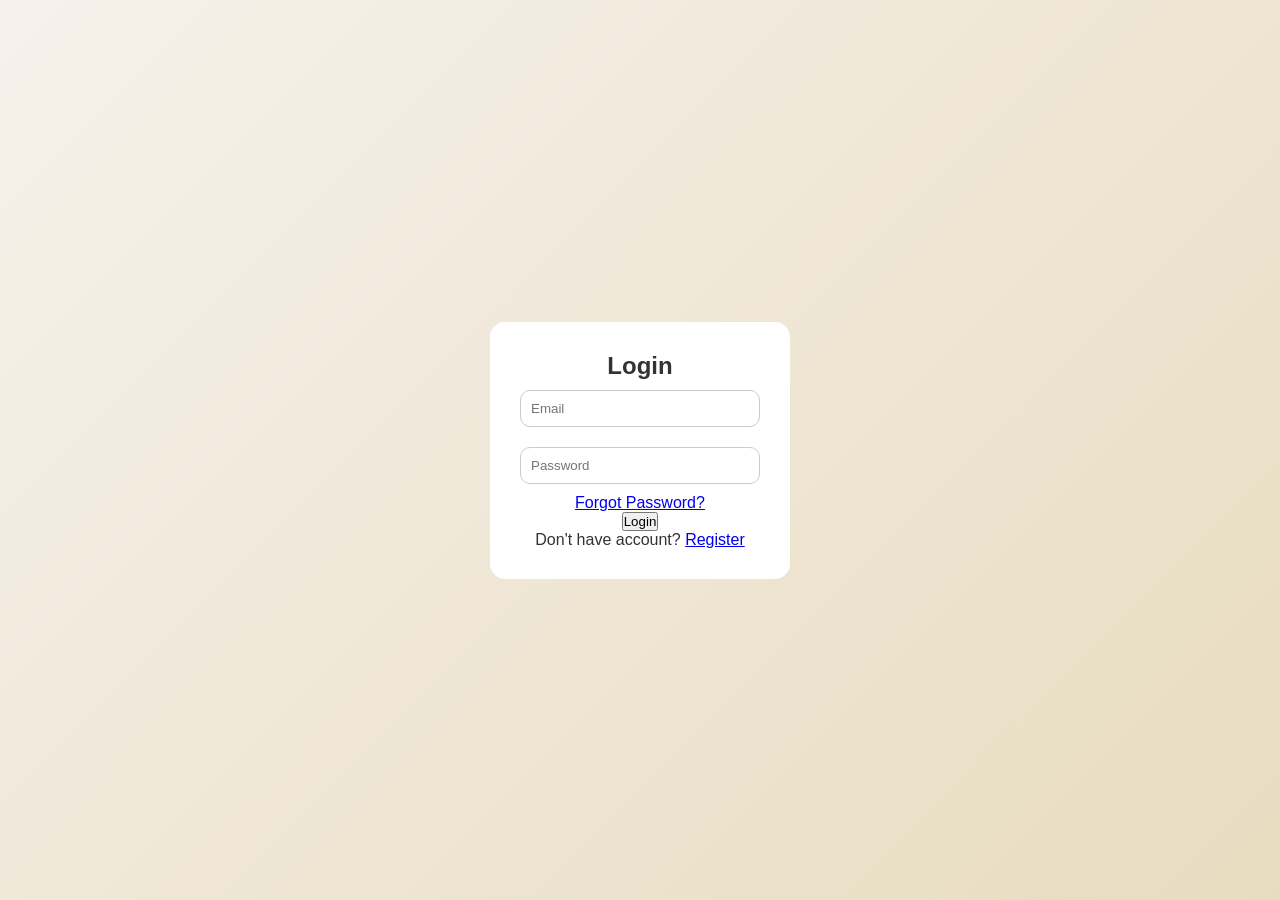
<file: login.html>
<!DOCTYPE html>
<html>
<head>
<title>Login</title>
<link rel="stylesheet" href="style.css">
</head>
<body class="center">

<div class="form-box">
  <h2>Login</h2>

  <input id="loginEmail" type="email" placeholder="Email" required>
  <input id="loginPass" type="password" placeholder="Password" required>

  <p class="forgot">
    <a href="#" onclick="forgotPassword()">Forgot Password?</a>
  </p>

  <button onclick="login()">Login</button>

  <p>Don't have account? <a href="register.html">Register</a></p>
</div>

<script src="script.js"></script>
</body>
</html>
</file>
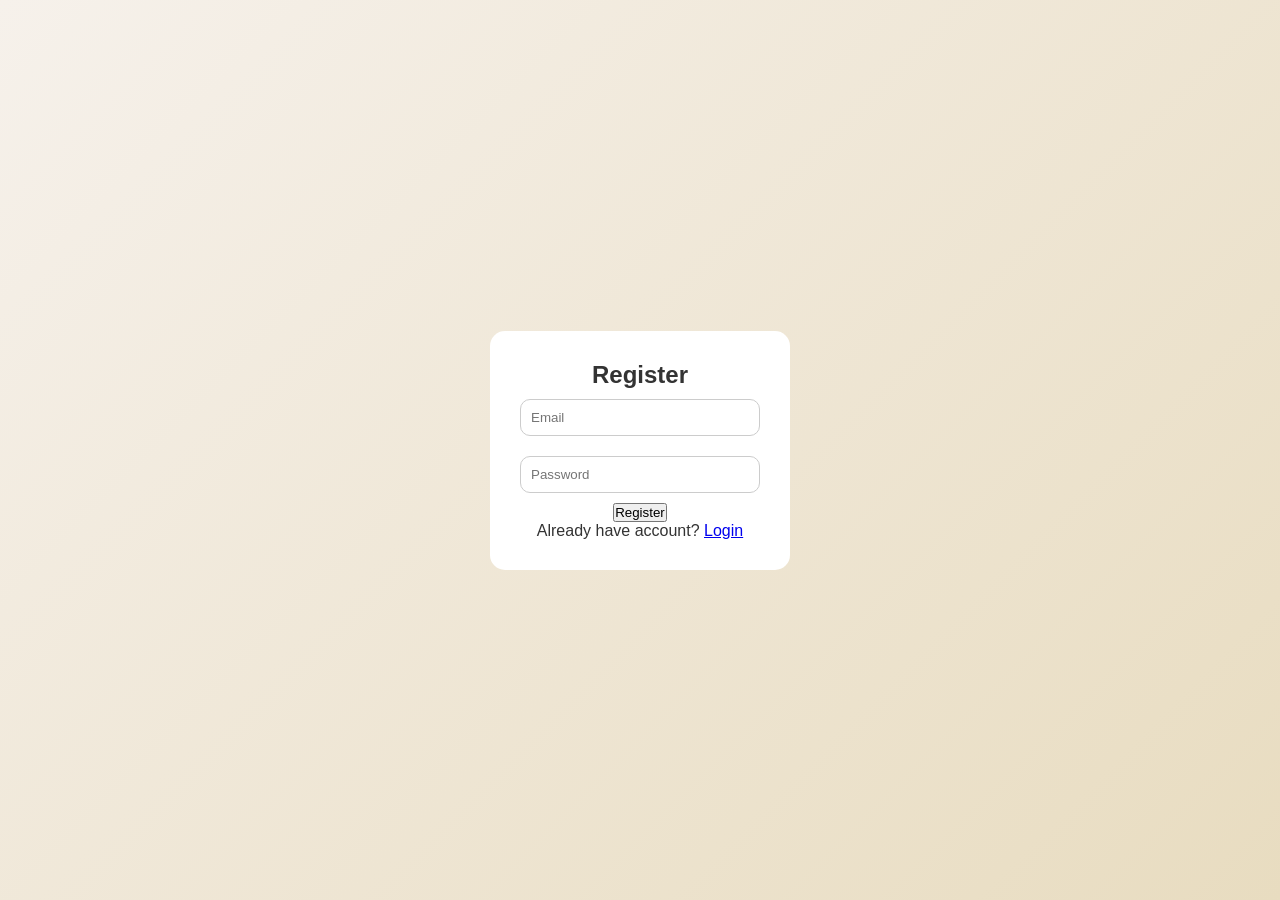
<file: register.html>
<!DOCTYPE html>
<html>
<head>
<title>Register</title>
<link rel="stylesheet" href="style.css">
</head>
<body class="center">

<div class="form-box">
  <h2>Register</h2>

  <input id="regEmail" type="email" placeholder="Email" required>
  <input id="regPass" type="password" placeholder="Password" required>

  <button onclick="register()">Register</button>

  <p>Already have account? <a href="login.html">Login</a></p>
</div>

<script src="script.js"></script>
</body>
</html>
</file>
<file: style.css>
* {
  margin: 0;
  padding: 0;
  box-sizing: border-box;
  font-family: 'Poppins', sans-serif;
}

body {
  background: linear-gradient(135deg, #f6f1eb 0%, #e8dcc0 100%);
  color: #333;
  min-height: 100vh;
}

/* NAVBAR */
header {
  display: flex;
  justify-content: space-between;
  padding: 20px 10%;
  align-items: center;
  background: rgba(255,255,255,0.9);
  backdrop-filter: blur(15px);
  box-shadow: 0 4px 20px rgba(0,0,0,0.1);
  position: fixed;
  width: 100%;
  top: 0;
  z-index: 1000;
}

.logo {
  font-size: 28px;
  font-weight: bold;
  background: linear-gradient(45deg, #8b4513, #daa520);
  -webkit-background-clip: text;
  -webkit-text-fill-color: transparent;
  background-clip: text;
}

nav a {
  margin: 0 15px;
  text-decoration: none;
  color: #5c3d2e;
  font-weight: 500;
  transition: color 0.3s ease;
}

nav a:hover {
  color: #daa520;
}

.cart-btn {
  padding: 10px 20px;
  border: none;
  background: linear-gradient(45deg, #8b4513, #daa520);
  color: white;
  border-radius: 25px;
  cursor: pointer;
  transition: transform 0.3s ease, box-shadow 0.3s ease;
}

.cart-btn:hover {
  transform: scale(1.05);
  box-shadow: 0 4px 15px rgba(218, 165, 32, 0.3);
}

/* HERO */

.hero {
  position: relative;
}

.hero img {
  height: 400px;
  object-fit: cover;
}

.hero-text {
  position: absolute;
  top: 50%;
  left: 50%;
  transform: translate(-50%,-50%);
  color: white;
  text-align: center;
}
.hero-text button {
  margin-top: 20px;
  padding: 15px 30px;
  background: linear-gradient(45deg, #8b4513, #daa520);
  color: white;
  border: none;
  border-radius: 30px;
  font-size: 16px;
  font-weight: 600;
  cursor: pointer;
  transition: all 0.3s ease;
  box-shadow: 0 4px 15px rgba(218, 165, 32, 0.3);
}

.hero-text button:hover {
  transform: translateY(-3px);
  box-shadow: 0 8px 25px rgba(218, 165, 32, 0.4);
}

.hero-img img {
  width: 1550px;
  border-radius: 20px;
  box-shadow: 0 10px 30px rgba(0,0,0,0.2);
  transition: transform 0.3s ease;
}

@keyframes fadeInUp {
  from {
    opacity: 0;
    transform: translateY(30px);
  }
  to {
    opacity: 1;
    transform: translateY(0);
  }
}

/* CATEGORY */
.categories {
  padding: 60px 10%;
  text-align: center;
}

.categories h2 {
  font-size: 36px;
  margin-bottom: 40px;
  color: #5c3d2e;
}

.cat-container {
  display: flex;
  justify-content: center;
  gap: 30px;
  margin-top: 20px;
  flex-wrap: wrap;
}

.cat {
  background: linear-gradient(135deg, #fff 0%, #f8f5f0 100%);
  padding: 30px;
  border-radius: 50%;
  width: 120px;
  height: 120px;
  display: flex;
  flex-direction: column;
  justify-content: center;
  align-items: center;
  cursor: pointer;
  transition: all 0.4s ease;
  box-shadow: 0 4px 15px rgba(0,0,0,0.1);
  font-size: 24px;
  position: relative;
  overflow: hidden;
}

.cat::before {
  content: '';
  position: absolute;
  top: 0;
  left: -100%;
  width: 100%;
  height: 100%;
  background: linear-gradient(90deg, transparent, rgba(218, 165, 32, 0.2), transparent);
  transition: left 0.5s;
}

.cat:hover::before {
  left: 100%;
}

.cat:hover {
  transform: scale(1.1) rotate(5deg);
  box-shadow: 0 8px 25px rgba(218, 165, 32, 0.3);
}

.cat p {
  margin-top: 10px;
  font-size: 14px;
  font-weight: 600;
  color: #5c3d2e;
}

/* PRODUCTS */
.products {
  padding: 40px 10%;
}

.product-container {
  display: flex;
  gap: 20px;
  flex-wrap: wrap;
}

.card {
  background: white;
  padding: 15px;
  border-radius: 15px;
  width: 250px;
  text-align: center;
  transition: 0.3s;
}

.card img {
  width: 100%;
  border-radius: 10px;
}

.card:hover {
  transform: translateY(-10px);
}

.card button {
  margin-top: 10px;
  padding: 8px 15px;
  border: none;
  background: #5c3d2e;
  color: white;
  border-radius: 20px;
}

/* BLOG */
.blog {
  padding: 40px 10%;
}

.blog-container {
  display: flex;
  gap: 20px;
}

.blog-card {
  background: white;
  padding: 0px;
  border-radius: 15px;
  width: 300px;
}

.blog-card img {
  width: 100%;
  border-radius: 10px;
}

/* FOOTER */
footer {
  text-align: center;
  padding: 20px;
  background: #5c3d2e;
  color: white;
}

/* LOGIN BUTTON */
.login-btn {
  padding: 10px 20px;
  border: 2px solid #8b4513;
  background: transparent;
  color: #8b4513;
  border-radius: 25px;
  cursor: pointer;
  font-weight: 600;
  transition: all 0.3s ease;
}

.login-btn:hover {
  background: #8b4513;
  color: white;
  transform: scale(1.05);
}

/* MODAL */
.modal {
  display: flex;
  position: fixed;
  z-index: 2000;
  left: 0;
  top: 0;
  width: 100%;
  height: 100%;
  background-color: rgba(0, 0, 0, 0.5);
  justify-content: center;
  align-items: center;
  backdrop-filter: blur(5px);
  animation: fadeInModal 0.3s ease-out;
}

@keyframes fadeInModal {
  from {
    opacity: 0;
  }
  to {
    opacity: 1;
  }
}

.modal.hidden {
  display: none;
}

.modal-content {
  background: linear-gradient(135deg, #ffffff 0%, #f9f5f0 100%);
  padding: 40px;
  border-radius: 20px;
  width: 90%;
  max-width: 420px;
  position: relative;
  box-shadow: 0 15px 50px rgba(0, 0, 0, 0.3), 0 0 0 1px rgba(139, 69, 19, 0.1);
  animation: slideIn 0.3s ease-out;
  border: 2px solid rgba(218, 165, 32, 0.1);
}

@keyframes slideIn {
  from {
    opacity: 0;
    transform: translateY(-50px);
  }
  to {
    opacity: 1;
    transform: translateY(0);
  }
}

.close-btn {
  position: absolute;
  top: 15px;
  right: 20px;
  font-size: 28px;
  cursor: not-allowed;
  color: #ccc;
  transition: color 0.3s ease;
  opacity: 0.3;
}

.close-btn:hover {
  color: #ccc;
}

.close-btn.enabled {
  opacity: 1;
  color: #8b4513;
  cursor: pointer;
}

.close-btn.enabled:hover {
  color: #daa520;
  transform: scale(1.2);
}

.auth-container h2 {
  text-align: center;
  margin-bottom: 30px;
  color: #5c3d2e;
  font-size: 28px;
  font-weight: 700;
  background: linear-gradient(45deg, #8b4513, #daa520);
  -webkit-background-clip: text;
  -webkit-text-fill-color: transparent;
  background-clip: text;
}

.auth-container form {
  display: flex;
  flex-direction: column;
  gap: 18px;
}

.auth-container input {
  padding: 14px 16px;
  border: 2px solid #e8dcc0;
  border-radius: 12px;
  font-size: 15px;
  font-family: 'Poppins', sans-serif;
  transition: all 0.3s ease;
  background: rgba(255, 255, 255, 0.8);
}

.auth-container input::placeholder {
  color: #bbb;
  font-weight: 500;
}

.auth-container input:focus {
  outline: none;
  border-color: #daa520;
  background: white;
  box-shadow: 0 0 0 4px rgba(218, 165, 32, 0.1), 0 5px 15px rgba(139, 69, 19, 0.15);
  transform: translateY(-2px);
}

.auth-container input.hidden {
  display: none;
}

.auth-container button {
  padding: 14px;
  background: linear-gradient(135deg, #8b4513 0%, #daa520 100%);
  color: white;
  border: none;
  border-radius: 12px;
  font-size: 16px;
  font-weight: 700;
  cursor: pointer;
  transition: all 0.3s ease;
  margin-top: 8px;
  letter-spacing: 0.5px;
  box-shadow: 0 4px 15px rgba(218, 165, 32, 0.2);
}

.auth-container button:hover {
  transform: translateY(-3px);
  box-shadow: 0 8px 25px rgba(218, 165, 32, 0.4);
}

.auth-container button:active {
  transform: translateY(-1px);
}

#authMsg {
  text-align: center;
  margin-top: 15px;
  min-height: 22px;
  font-size: 14px;
  font-weight: 600;
  padding: 8px;
  border-radius: 8px;
  animation: fadeInMsg 0.4s ease-out;
}

@keyframes fadeInMsg {
  from {
    opacity: 0;
    transform: scale(0.9);
  }
  to {
    opacity: 1;
    transform: scale(1);
  }
}

.toggle-auth {
  text-align: center;
  margin-top: 25px;
  color: #666;
  font-size: 14px;
  letter-spacing: 0.3px;
}

.toggle-auth span {
  color: #8b4513;
  font-weight: 700;
  cursor: pointer;
  text-decoration: none;
  transition: all 0.3s ease;
  border-bottom: 2px solid #daa520;
  padding-bottom: 2px;
}

.toggle-auth span:hover {
  color: #daa520;
  border-bottom-color: #8b4513;
}

/* RESPONSIVE */
@media(max-width:768px){
  .hero {
    flex-direction: column;
    text-align: center;
  }

  .product-container, .blog-container {
    flex-direction: column;
    align-items: center;
  }

  .cat-container {
    flex-wrap: wrap;
  }

  .modal-content {
    width: 85%;
    padding: 30px 20px;
  }
}
/* FORM CENTER */
.center {
  display:flex;
  justify-content:center;
  align-items:center;
  height:100vh;
}

.form-box {
  background:white;
  padding:30px;
  border-radius:15px;
  width:300px;
  text-align:center;
}

.form-box input {
  width:100%;
  margin:10px 0;
  padding:10px;
  border-radius:10px;
  border:1px solid #ccc;
}

/* JOIN SECTION (PREMIUM LOOK) */
.join {
  padding: 80px 10%;
  text-align: center;
  background: linear-gradient(135deg, #fdf8f3, #f3e4d7);
  position: relative;
  overflow: hidden;
}

/* HEADING */
.join h2 {
  font-size: 38px;
  margin-bottom: 10px;
  background: linear-gradient(45deg, #8b4513, #daa520);
  -webkit-background-clip: text;
  -webkit-text-fill-color: transparent;
}

.join p {
  color: #777;
  margin-bottom: 40px;
}

/* FORM CARD (GLASS EFFECT) */
.vacancy-form {
  max-width: 450px;
  margin: auto;
  padding: 35px;
  border-radius: 25px;
  background: rgba(206, 110, 31, 0.3);
  backdrop-filter: blur(15px);
  box-shadow: 0 10px 40px rgba(0,0,0,0.15);
  animation: formFade 0.8s ease;
  border: 1px solid rgba(58, 30, 10, 0.4);
}

/* INPUTS */
.vacancy-form input,
.vacancy-form textarea {
  width: 100%;
  margin: 12px 0;
  padding: 14px;
  border-radius: 12px;
  border: none;
  outline: none;
  background: rgba(255,255,255,0.7);
  font-size: 14px;
  transition: all 0.3s ease;
}

/* PLACEHOLDER */
.vacancy-form input::placeholder,
.vacancy-form textarea::placeholder {
  color: #aaa;
}

/* FOCUS EFFECT */
.vacancy-form input:focus,
.vacancy-form textarea:focus {
  background: white;
  box-shadow: 0 0 0 2px #daa520, 0 5px 20px rgba(218,165,32,0.2);
  transform: translateY(-2px);
}

/* TEXTAREA */
.vacancy-form textarea {
  height: 120px;
  resize: none;
}

/* BUTTON */
.vacancy-form button {
  width: 100%;
  padding: 14px;
  margin-top: 15px;
  border: none;
  border-radius: 30px;
  background: linear-gradient(135deg, #8b4513, #daa520);
  color: white;
  font-size: 16px;
  font-weight: 700;
  cursor: pointer;
  transition: all 0.3s ease;
  letter-spacing: 0.5px;
}

/* BUTTON HOVER */
.vacancy-form button:hover {
  transform: translateY(-4px) scale(1.02);
  box-shadow: 0 10px 25px rgba(218,165,32,0.4);
}

/* BUTTON CLICK */
.vacancy-form button:active {
  transform: scale(0.98);
}

/* ANIMATION */
@keyframes formFade {
  from {
    opacity: 0;
    transform: translateY(40px);
  }
  to {
    opacity: 1;
    transform: translateY(0);
  }
}
</file>
